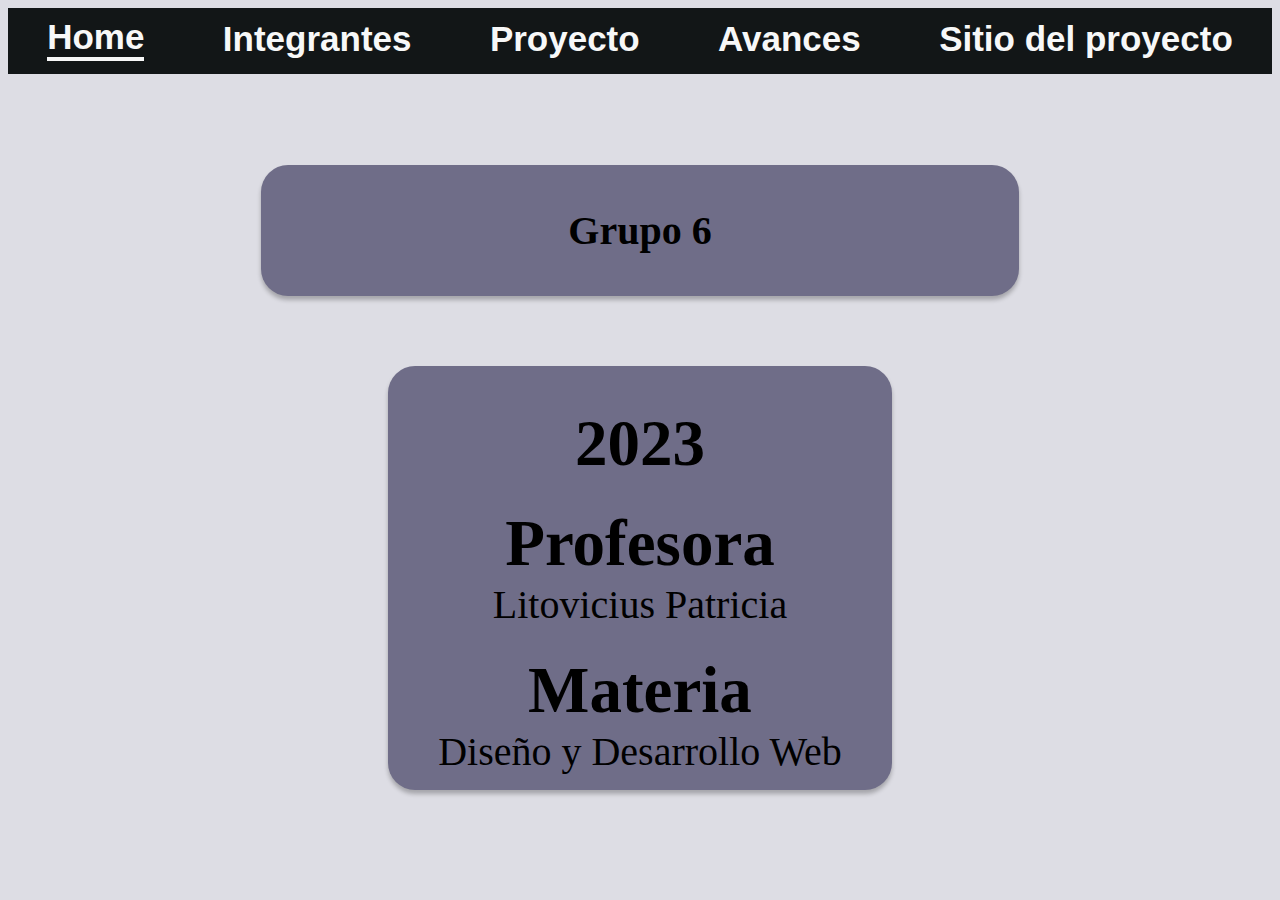
<file: index.html>
<!DOCTYPE html>
<html lang="en">
<head>
    <meta charset="UTF-8">
    <meta name="viewport" content="width=device-width, initial-scale=1.0">
    <link rel="stylesheet" href="styles/styles.css">
    <title>TP Grupo 6</title>
</head>
<body class="screen">
    <div>
        <div class="nav">
            <a href="index.html"><div class="nav_este">Home</div></a>
            <a href="integrantes.html"><div class="nav_text">Integrantes</div></a>
            <a href="proyecto.html"><div class="nav_text">Proyecto</div></a>
            <a href="avances.html"><div class="nav_text">Avances</div></a>
            <a href="sitio_del_proyecto.html"><div class="nav_text">Sitio del proyecto</div></a>
        </div>
        <div class="page">
            <div class="frame">
                <h1>Grupo 6</h1>
            </div>
            <div class="frame_home">
                <div class="font_titulo">2023</div>
                <div class="font_titulo">Profesora</div>
                <div class="font_texto">Litovicius Patricia</div>
                <div class="font_titulo">Materia</div>
                <div class="font_texto">Diseño y Desarrollo Web</div>
            </div>
        </div>
    </div>
</body>
</html>
</file>
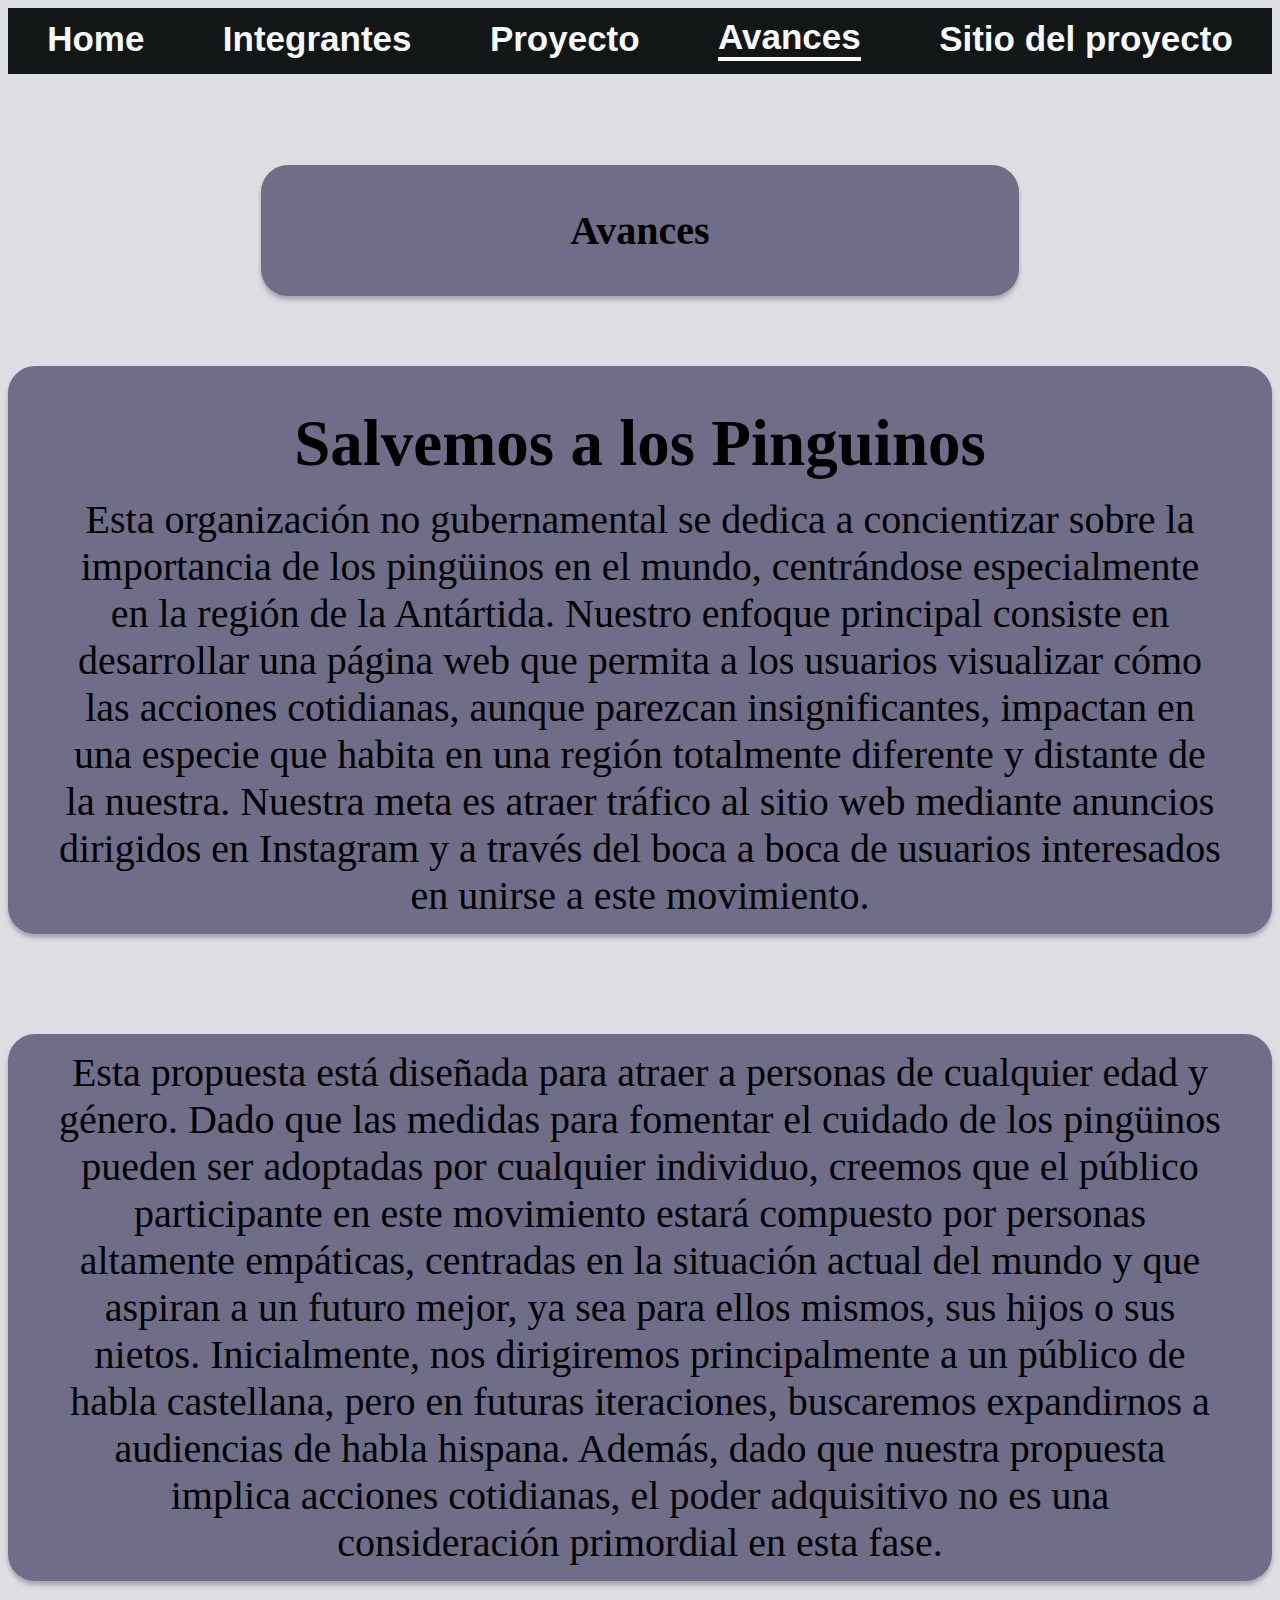
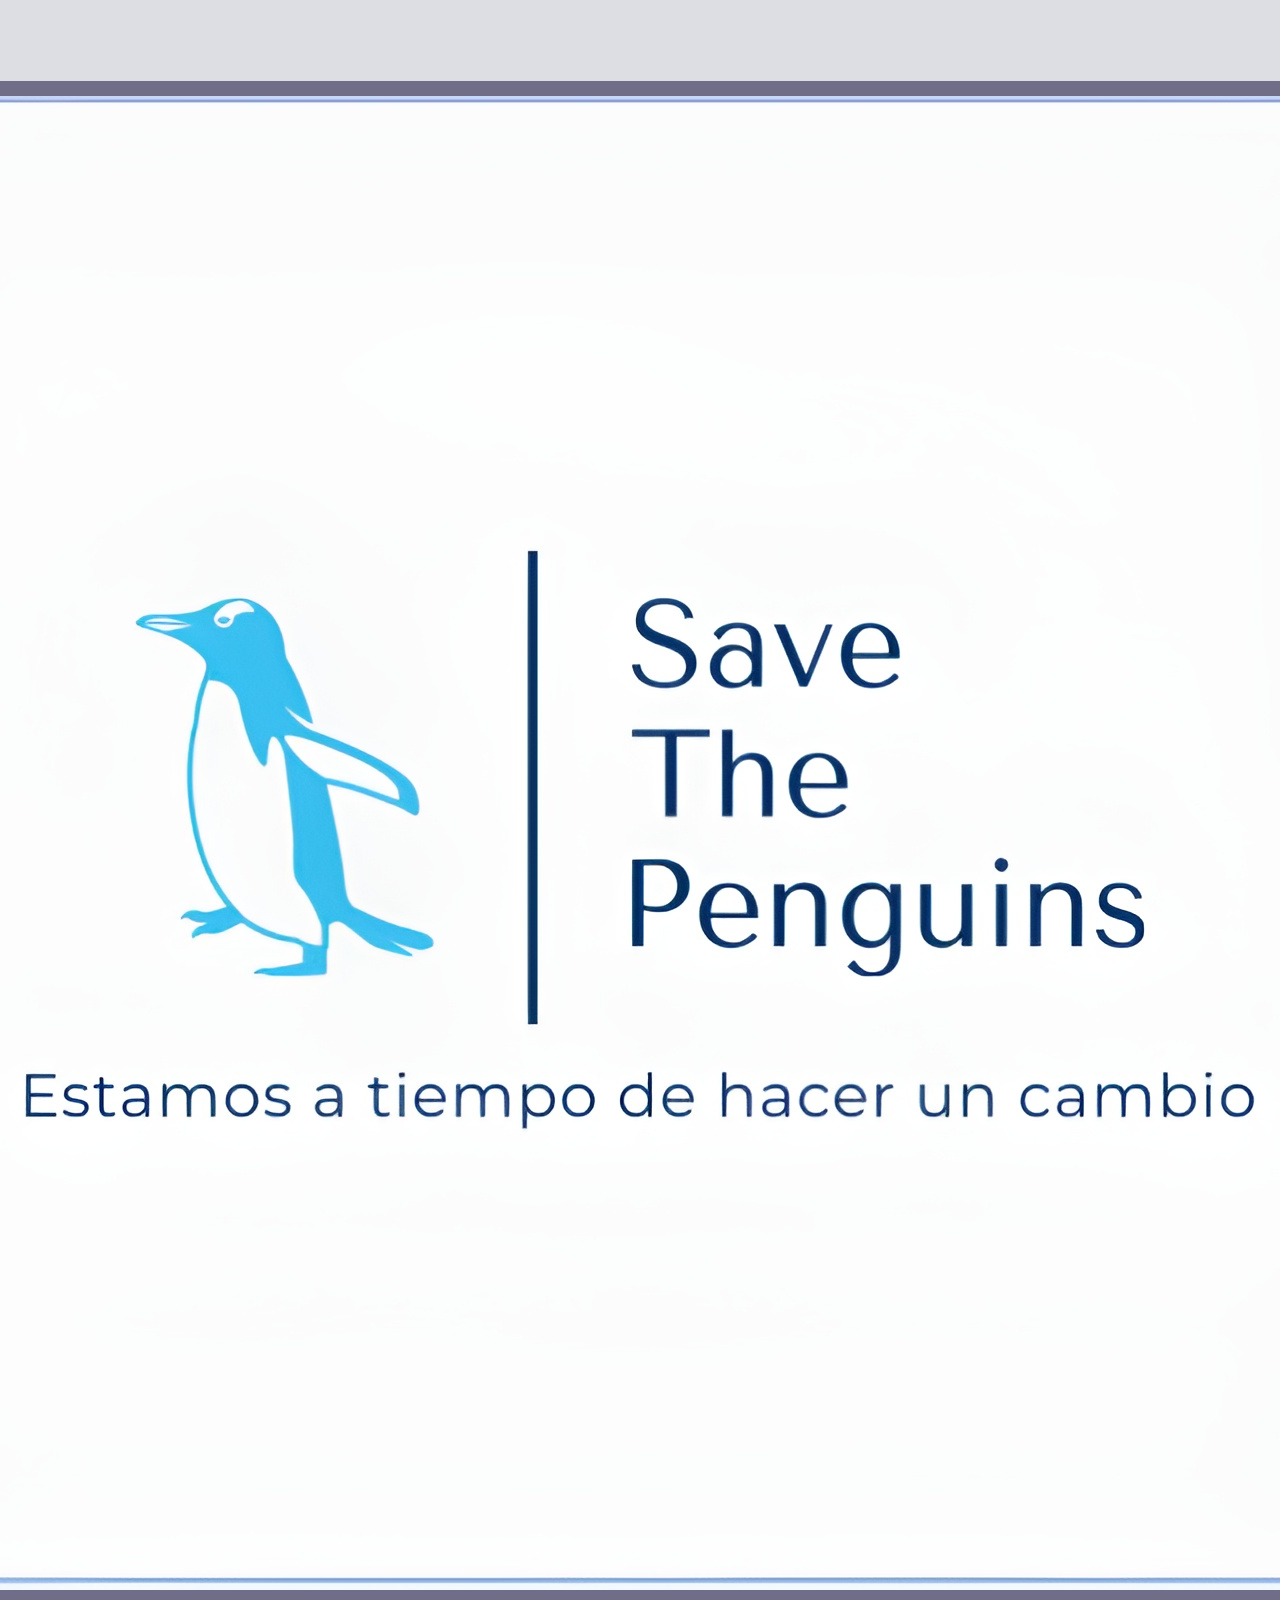
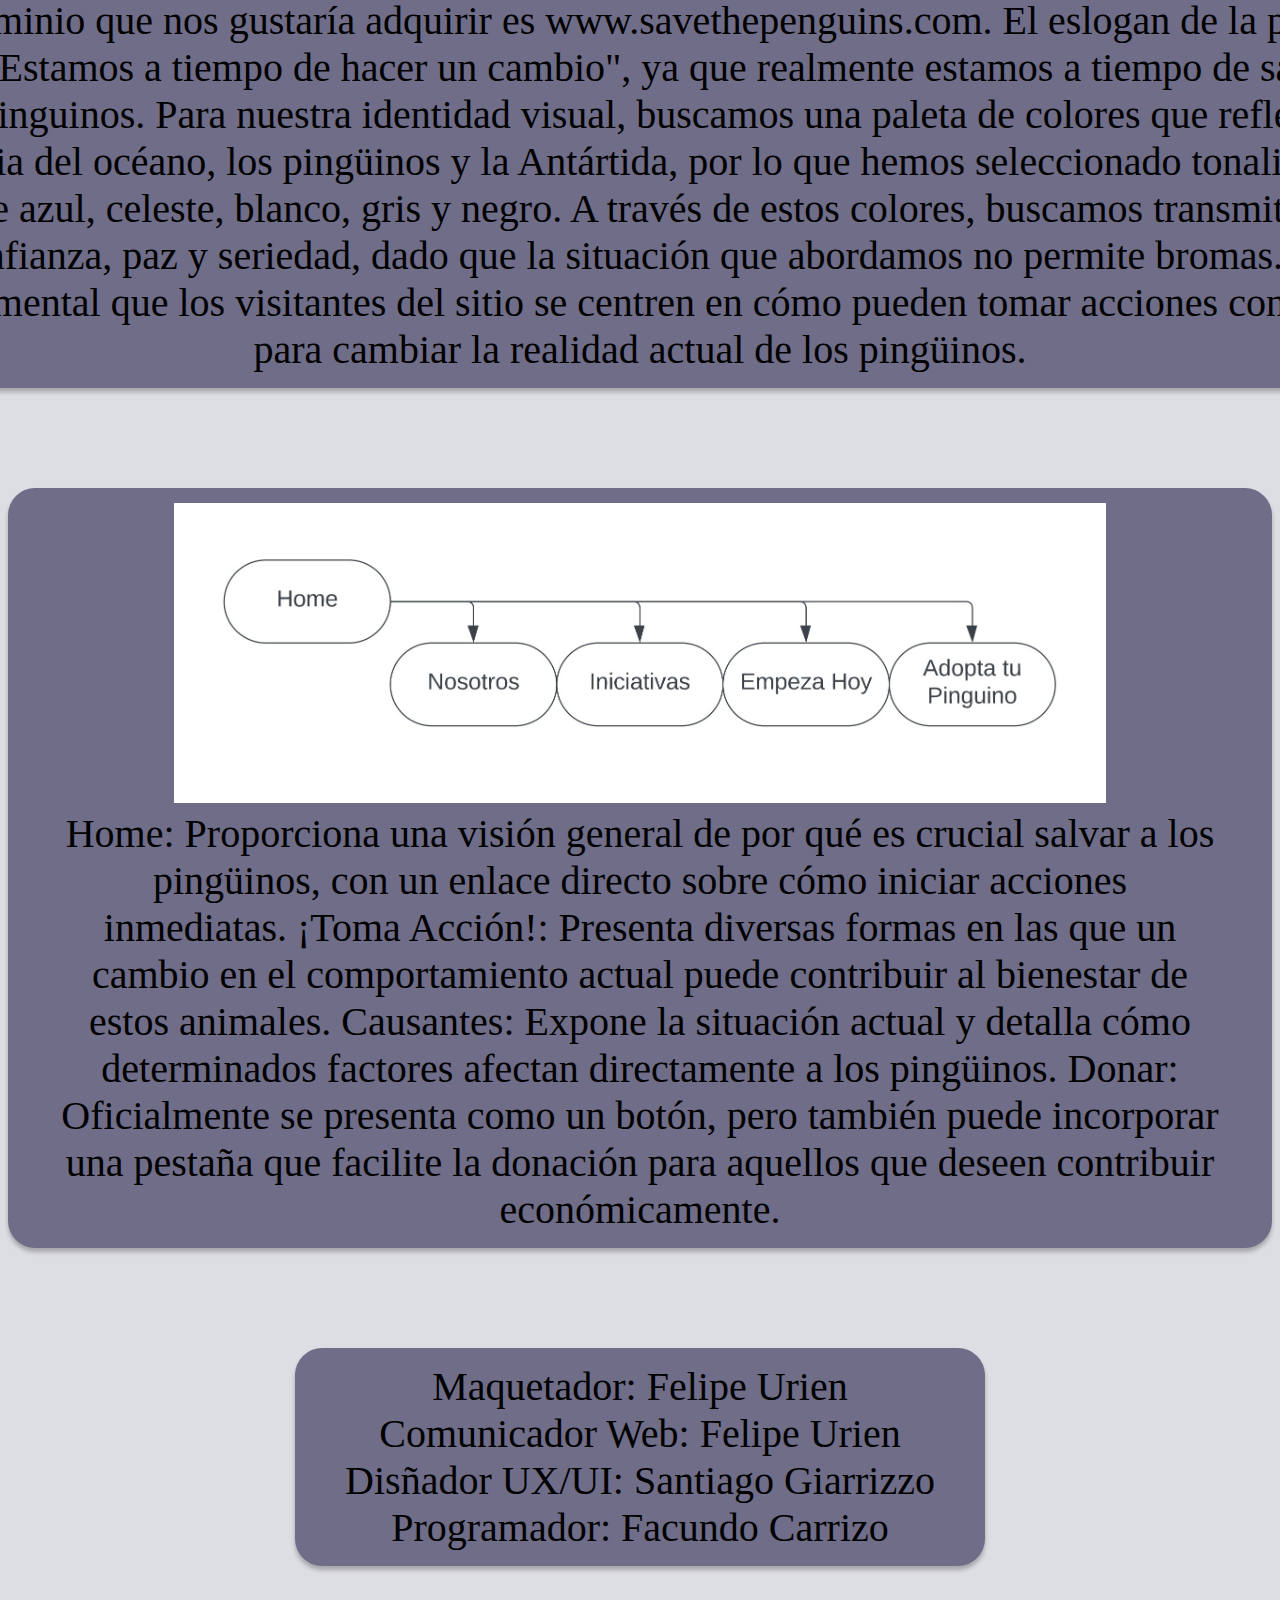
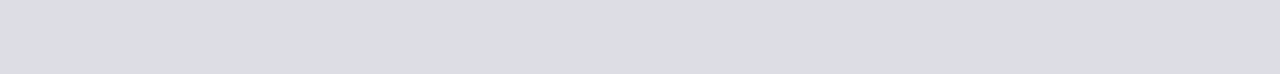
<file: avances.html>
<!DOCTYPE html>
<html lang="en">
<head>
    <meta charset="UTF-8">
    <meta name="viewport" content="width=device-width, initial-scale=1.0">
    <link rel="stylesheet" href="styles/styles.css">
    <title>TP Grupo 6</title>
</head>
<body class="screen">
    <div>
        <div class="nav">
            <a href="index.html"><div class="nav_text">Home</div></a>
            <a href="integrantes.html"><div class="nav_text">Integrantes</div></a>
            <a href="proyecto.html"><div class="nav_text">Proyecto</div></a>
            <a href="avances.html"><div class="nav_este">Avances</div></a>
            <a href="sitio_del_proyecto.html"><div class="nav_text">Sitio del proyecto</div></a>
        </div>
        <div class="page">
            <div class="frame">
                <h1>Avances</h1>
            </div>
            <div class="frame_home">
                <div class="font_titulo" style="margin-bottom: 15px;">Salvemos a los Pinguinos</div>
                <div class="font_texto">
                    Esta organización no gubernamental se dedica a concientizar sobre la importancia de los pingüinos en el mundo, centrándose especialmente en la región de la 
                    Antártida. Nuestro enfoque principal consiste en desarrollar una página web que permita a los usuarios visualizar cómo las acciones cotidianas, aunque parezcan 
                    insignificantes, impactan en una especie que habita en una región totalmente diferente y distante de la nuestra. Nuestra meta es atraer tráfico al sitio web 
                    mediante anuncios dirigidos en Instagram y a través del boca a boca de usuarios interesados en unirse a este movimiento.
                </div>
            </div>
            <div class="frame_home">
                <div class="font_texto">
                    Esta propuesta está diseñada para atraer a personas de cualquier edad y género. Dado que las medidas para fomentar el cuidado de los pingüinos pueden ser 
                    adoptadas por cualquier individuo, creemos que el público participante en este movimiento estará compuesto por personas altamente empáticas, centradas en la 
                    situación actual del mundo y que aspiran a un futuro mejor, ya sea para ellos mismos, sus hijos o sus nietos. Inicialmente, nos dirigiremos principalmente a un 
                    público de habla castellana, pero en futuras iteraciones, buscaremos expandirnos a audiencias de habla hispana. Además, dado que nuestra propuesta implica 
                    acciones cotidianas, el poder adquisitivo no es una consideración primordial en esta fase.
                </div>
            </div>
            <div class="frame_home">
                <img src="img/logo_upsacled.jpg" alt="Logo">
                <div class="font_texto">
                    El dominio que nos gustaría adquirir es www.savethepenguins.com. El eslogan de la pagina sera: "Estamos a tiempo de hacer un cambio", ya que realmente estamos 
                    a tiempo de salvar a los pinguinos. Para nuestra identidad visual, buscamos una paleta de colores que refleje la esencia del 
                    océano, los pingüinos y la Antártida, por lo que hemos seleccionado tonalidades de azul, celeste, blanco, gris y negro. A través de estos colores, buscamos 
                    transmitir confianza, paz y seriedad, dado que la situación que abordamos no permite bromas. Es fundamental que los visitantes del sitio se centren en cómo 
                    pueden tomar acciones concretas para cambiar la realidad actual de los pingüinos.
                </div>
            </div>
            <div class="frame_home">
                <img src="img/mapa_page.jpg" alt="Mapa" width="80%">
                <div class="font_texto">
                    Home: Proporciona una visión general de por qué es crucial salvar a los pingüinos, con un enlace directo sobre cómo iniciar acciones inmediatas.
                    ¡Toma Acción!: Presenta diversas formas en las que un cambio en el comportamiento actual puede contribuir al bienestar de estos animales.
                    Causantes: Expone la situación actual y detalla cómo determinados factores afectan directamente a los pingüinos.
                    Donar: Oficialmente se presenta como un botón, pero también puede incorporar una pestaña que facilite la donación para aquellos que deseen contribuir 
                    económicamente.
                </div>
            </div>
            <div class="frame_home">
                <div class="font_texto">
                    Maquetador: Felipe Urien <br>
                    Comunicador Web: Felipe Urien <br>
                    Disñador UX/UI: Santiago Giarrizzo <br>
                    Programador: Facundo Carrizo <br>
                </div>
            </div>
        </div>
    </div>
</body>
</html>
</file>
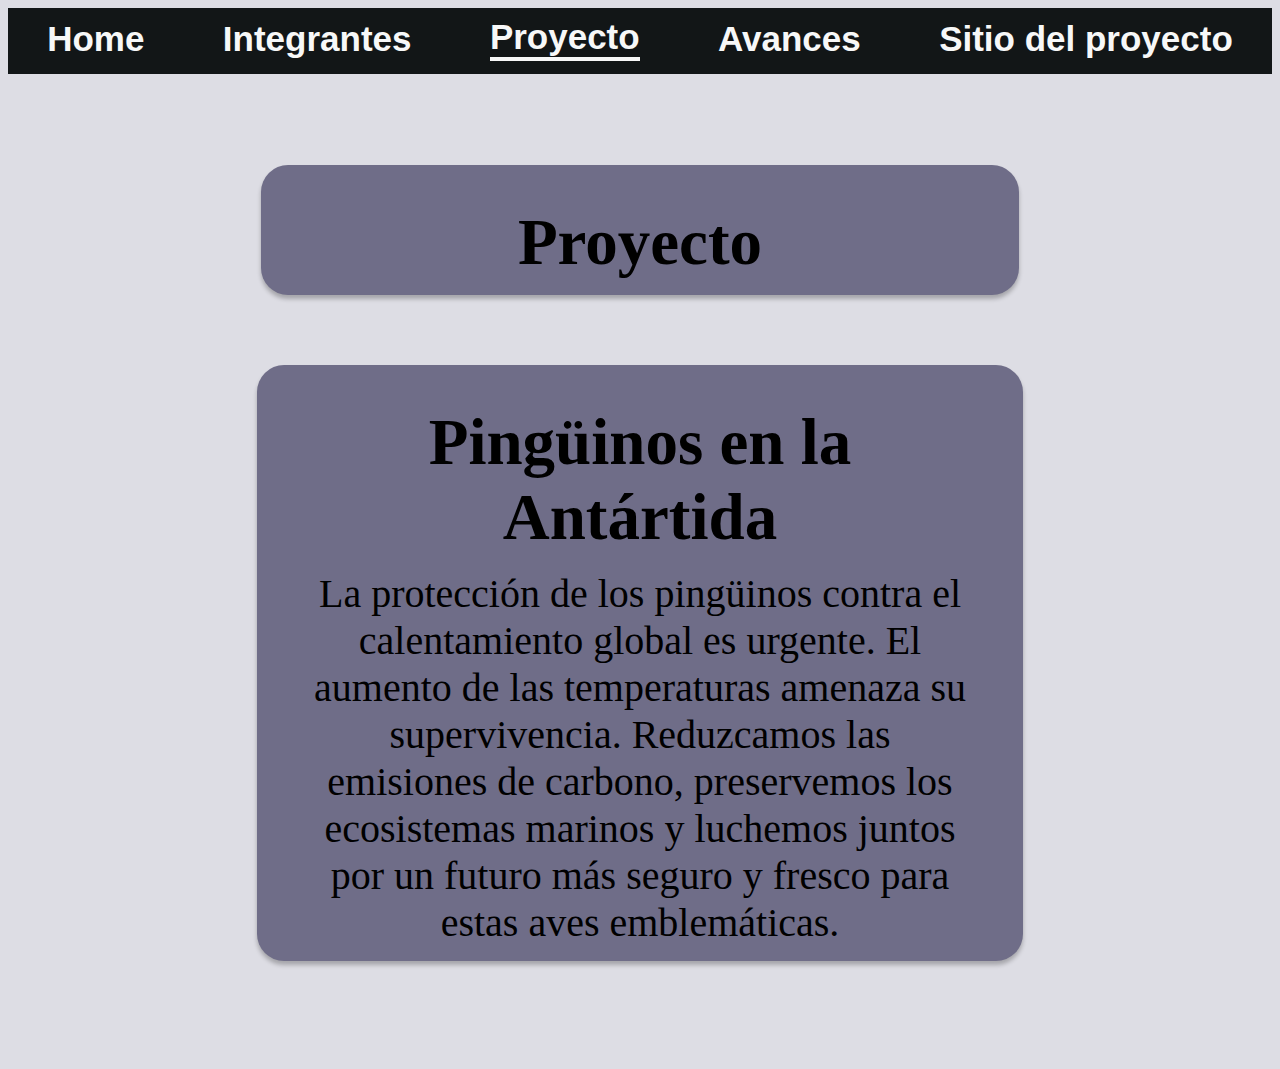
<file: proyecto.html>
<!DOCTYPE html>
<html lang="en">
<head>
    <meta charset="UTF-8">
    <meta name="viewport" content="width=device-width, initial-scale=1.0">
    <link rel="stylesheet" href="styles/styles.css">
    <title>TP Grupo 6</title>
</head>
<body class="screen">
    <div>
        <div class="nav">
            <a href="index.html"><div class="nav_text">Home</div></a>
            <a href="integrantes.html"><div class="nav_text">Integrantes</div></a>
            <a href="proyecto.html"><div class="nav_este">Proyecto</div></a>
            <a href="avances.html"><div class="nav_text">Avances</div></a>
            <a href="sitio_del_proyecto.html"><div class="nav_text">Sitio del proyecto</div></a>
        </div>
        <div class="page">
            <div class="frame">
                <div class="font_titulo">Proyecto</div>
            </div>
            <div class="frame_home" style="max-width: 666px;">
              <div class="font_titulo" style="margin-bottom: 15px;">Pingüinos en la Antártida</div>
              <div class="font_texto">La protección de los pingüinos contra el calentamiento global es urgente. El aumento de las temperaturas amenaza su supervivencia. Reduzcamos las emisiones de carbono, preservemos los ecosistemas marinos y luchemos juntos por un futuro más seguro y fresco para estas aves emblemáticas.</div>
            </div>
        </div>
    </div>
</body>
</html>
</file>
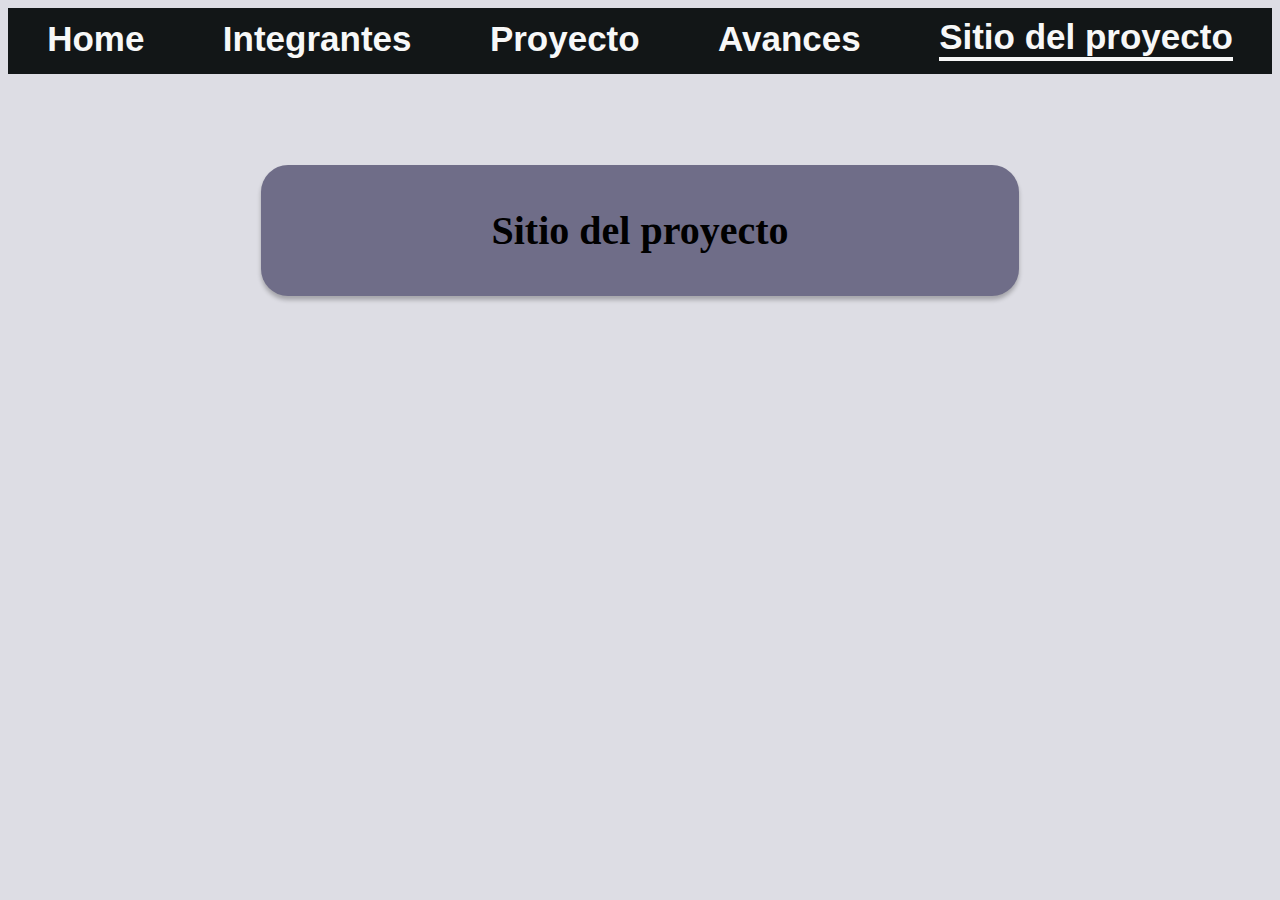
<file: sitio_del_proyecto.html>
<!DOCTYPE html>
<html lang="en">
<head>
    <meta charset="UTF-8">
    <meta name="viewport" content="width=device-width, initial-scale=1.0">
    <link rel="stylesheet" href="styles/styles.css">
    <title>TP Grupo 6</title>
</head>
<body class="screen">
    <div>
        <div class="nav">
            <a href="index.html"><div class="nav_text">Home</div></a>
            <a href="integrantes.html"><div class="nav_text">Integrantes</div></a>
            <a href="proyecto.html"><div class="nav_text">Proyecto</div></a>
            <a href="avances.html"><div class="nav_text">Avances</div></a>
            <a href="sitio_del_proyecto.html"><div class="nav_este">Sitio del proyecto</div></a>
        </div>
        <div class="page">
            <div class="frame">
                <a href="https://facundocarrizo99.github.io/saveThePenguins/index.html">
                    <h1 >Sitio del proyecto</h1>
                </a>
            </div>
        </div>
    </div>
</body>
</html>
</file>
<file: styles/styles.css>
a {
  color: black;
  text-decoration: none;
}

.screen {
  background-color: #DDDDE4;
  /* width: 1440px; */
  /* height: 1024px; */
}

.nav, .nav * {
  box-sizing: border-box;
  }

.nav {
  justify-content: space-around;
    padding: 0px 0px 0px 0px;
    width: 100%;
    align-items: center;
    text-align: center;
    vertical-align: middle;
    display: flex;
    background-color: #121617;
    height: 66px;
    padding-top: 40px;
} 

.nav_text {
  color: #f7f8f8;
  text-align: center;
  font: 700 35px 'Inter', sans-serif;
  margin-bottom: 45px;
}

.nav_este{
  color: #f7f8f8;
  text-align: center;
  font: 700 35px 'Inter', sans-serif;
  margin-bottom: 45px;
  border-bottom: #48515B;
  border: 4px;
  border-bottom-style: solid;
}

.page {
  padding-top: 25px;
  margin-left: 0px;
  width: 100%;
  height: 100%;
  margin-top: 66px;
  align-items: center;
  text-align: center;
  flex-direction: column;
  display: flex;
}

.frame, .frame * {
  box-sizing: border-box;
}
.frame {
  /* padding: 15px 50px 15px 50px; */
  width: 60%;
  background: #6f6d88;
  border-radius: 27px;
  position: relative;
  box-shadow: 0px 4px 4px 0px rgba(0, 0, 0, 0.25);
  overflow: hidden;
  margin-bottom: 70px;
  text-align: center;
  justify-content: space-around;
  font-size: 30px;
} 

.frame_integrantes {
  padding: 15px 50px 15px 50px;
  background: #6f6d88;
  border-radius: 27px;
  position: relative;
  box-shadow: 0px 4px 4px 0px rgba(0, 0, 0, 0.25);
  overflow: hidden;
  margin-bottom: 70px;
  text-align: center;
  justify-content: space-around;
  font-size: 30px;
} 

.frame_home {
  padding: 15px 50px 15px 50px;
  background: #6f6d88;
  border-radius: 27px;
  position: relative;
  box-shadow: 0px 4px 4px 0px rgba(0, 0, 0, 0.25);
  overflow: hidden;
  margin-bottom: 100px;
  text-align: center;
  justify-content: space-around;
  font-size: 30px;
} 

.frame_carta {
  background-color: #6f6d88;
  padding-top: 25px;
  border-radius: 20px;
  flex-direction: column;
  box-shadow: 10px 10px 25px 5px rgba(0, 0, 0, 0.25);
  /* border-style: solid;
  border-color: var(--azuloscuro, #0d0e1b);
  border-width: 1px; */
  width: 320px;
  height: 550px;
  margin: 0px 25px;
  display: flex;
  justify-content: center;
  text-align: center;
  align-items: center;
  font: 700 50px 'Inter', sans-serif;
}

.triple_carta {
  display: flex;
  justify-content: space-around;
}

.circle_img {
  width: 70%;
  height: 70%;
} 

.button_carta {
  color: black;
  border: solid;
  font: 700 50px 'Inter', sans-serif;
  padding-left: 20px;
  padding-right: 20px;
  border-radius: 10px;
  text-align: center;
  vertical-align: middle;
  padding: 3px 20px;
  margin-bottom: 15px;
}

.button_carta :hover {
  background-color: red;
}

.mobile_nav{
  justify-content: space-around;
  width: 100%;
  align-items: center;
  display: none;
}

.mobile_nav_triple_carta {
  display: none;
}

.frame_carta_mobile{
  display: none;
}

.font_titulo {
  font: 700 65px 'Inter';
  margin-top: 25px;
}

.font_texto {
  font: 400 40px 'Inter';
}

 /* !!!!! DISEÑOS PARA CELULAR !!!!! */

@media only screen and (max-width: 1366px) {
  .nav{
    justify-content: space-around;
    padding: 0px 0px 0px 0px;
    width: 100%;
    align-items: center;
    text-align: center;
    vertical-align: middle;
    display: flex;
    background-color: #121617;
    height: 66px;
    padding-top: 40px;
  }

  .page {
    padding-top: 25px;
    margin-left: 0px;
    width: 100%;
    height: 100%;
    margin-top: 66px;
  }

  .frame {
    padding: 15px 50px 15px 50px;
    background: #6f6d88;
    border-radius: 27px;
    box-shadow: 0px 4px 4px 0px rgba(0, 0, 0, 0.25);
    overflow: hidden;
    margin-bottom: 70px;
    text-align: center;
    justify-content: space-around;
    font-size: 20px;
  } 

  .frame_home {
    padding: 15px 50px 15px 50px;
    background: #6f6d88;
    border-radius: 27px;
    position: relative;
    box-shadow: 0px 4px 4px 0px rgba(0, 0, 0, 0.25);
    overflow: hidden;
    margin-bottom: 100px;
    text-align: center;
    justify-content: space-around;
    font-size: 30px;
  } 

  .frame_integrantes {
    display: none;
  }

  .triple_carta {
    display: none;
  }
  
  .mobile_nav_triple_carta {
    margin-top: 66px;
    display: flex;
    flex-direction: column;
  }
  
  .frame_carta_mobile {
    display: flex;
    flex-direction: row;
    margin-top: 15px;
    background: #6f6d88;
    border-radius: 10px;
    position: relative;
    box-shadow: 0px 4px 4px 0px rgba(0, 0, 0, 0.25);
    text-align: center;
    align-items: center;
    justify-content: space-around;
    padding: 25px 3% 25px;
    font-size: 40px;
    padding: 20px 50px;
  }
  
  .circle_img {
    width: 50%;
    height: 50%;
  }

  .font_titulo {
    font: 700 65px 'Inter';
    margin-top: 25px;
  }
  
  .font_texto {
    font: 400 40px 'Inter';
  }

}


@media only screen and (max-width: 1030px) {
  .nav_text {
    font-size: 20px;
  }

  .nav_este {
    font-size: 20px;
    border: 3px;
    border-bottom: #48515B;
    border-bottom-style: solid;
  }

  .font_titulo {
    font: 700 65px 'Inter';
    margin-top: 25px;
  }
  
  .font_texto {
    font: 400 40px 'Inter';
  }
}

@media only screen and (max-width: 570px) {
  .nav_text {
    font-size: 12px;
  }

  .nav_este {
    font-size: 12px;
    border: 2px;
    border-bottom: #48515B;
    border-bottom-style: solid;
  }

  .font_titulo {
    font: 700 45px 'Inter';
    margin-top: 0px;
  }
  
  .font_texto {
    font: 400 25px 'Inter';
  }

  .frame_carta_mobile {
    display: flex;
    flex-direction: row;
    margin-top: 15px;
    background: #6f6d88;
    border-radius: 10px;
    position: relative;
    box-shadow: 0px 4px 4px 0px rgba(0, 0, 0, 0.25);
    text-align: center;
    align-items: center;
    justify-content: space-around;
    padding: 10px 3% 10px;
    font-size: 35px;
  }
}

@media only screen and (max-width: 450px) {
  .frame_carta_mobile {
    display: flex;
    flex-direction: row;
    margin-top: 15px;
    background: #6f6d88;
    border-radius: 10px;
    position: relative;
    box-shadow: 0px 4px 4px 0px rgba(0, 0, 0, 0.25);
    text-align: center;
    align-items: center;
    justify-content: space-around;
    padding: 10px 3% 10px;
    font-size: 30px;
  }
}
</file>
